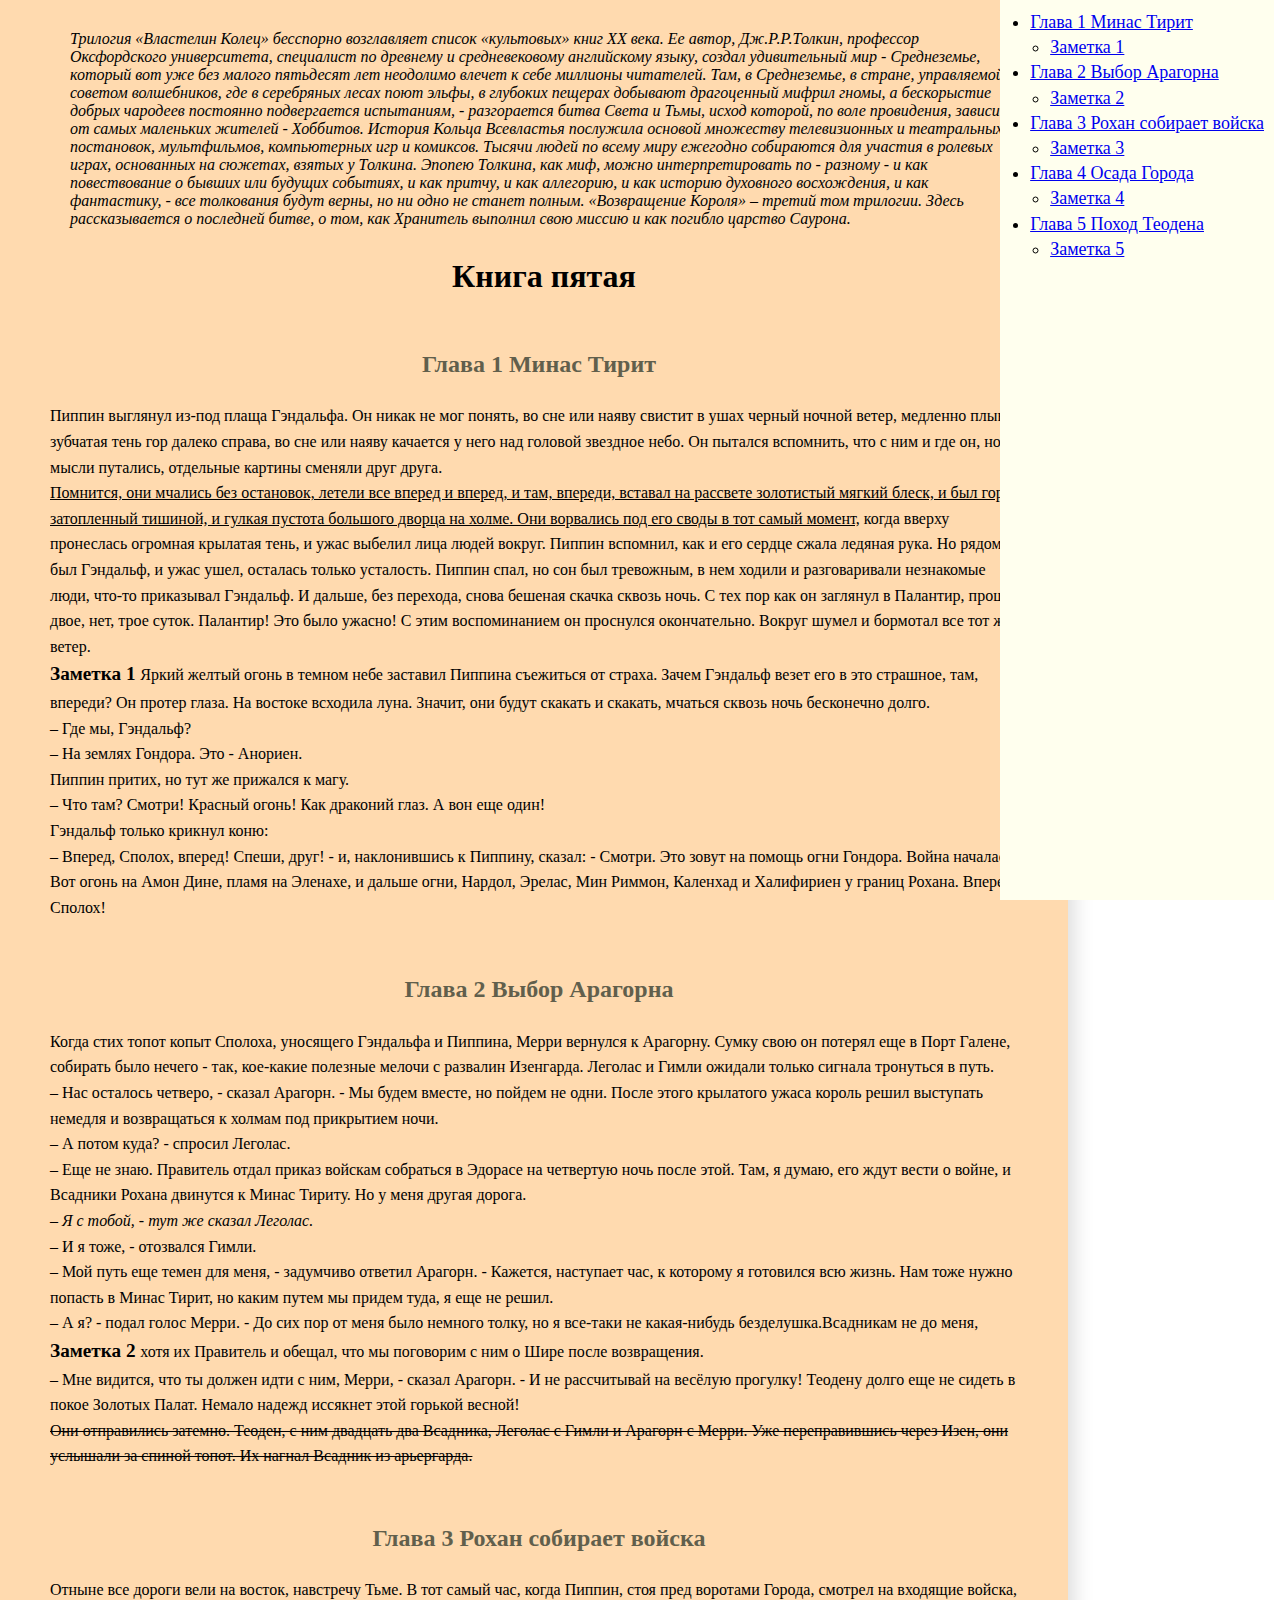
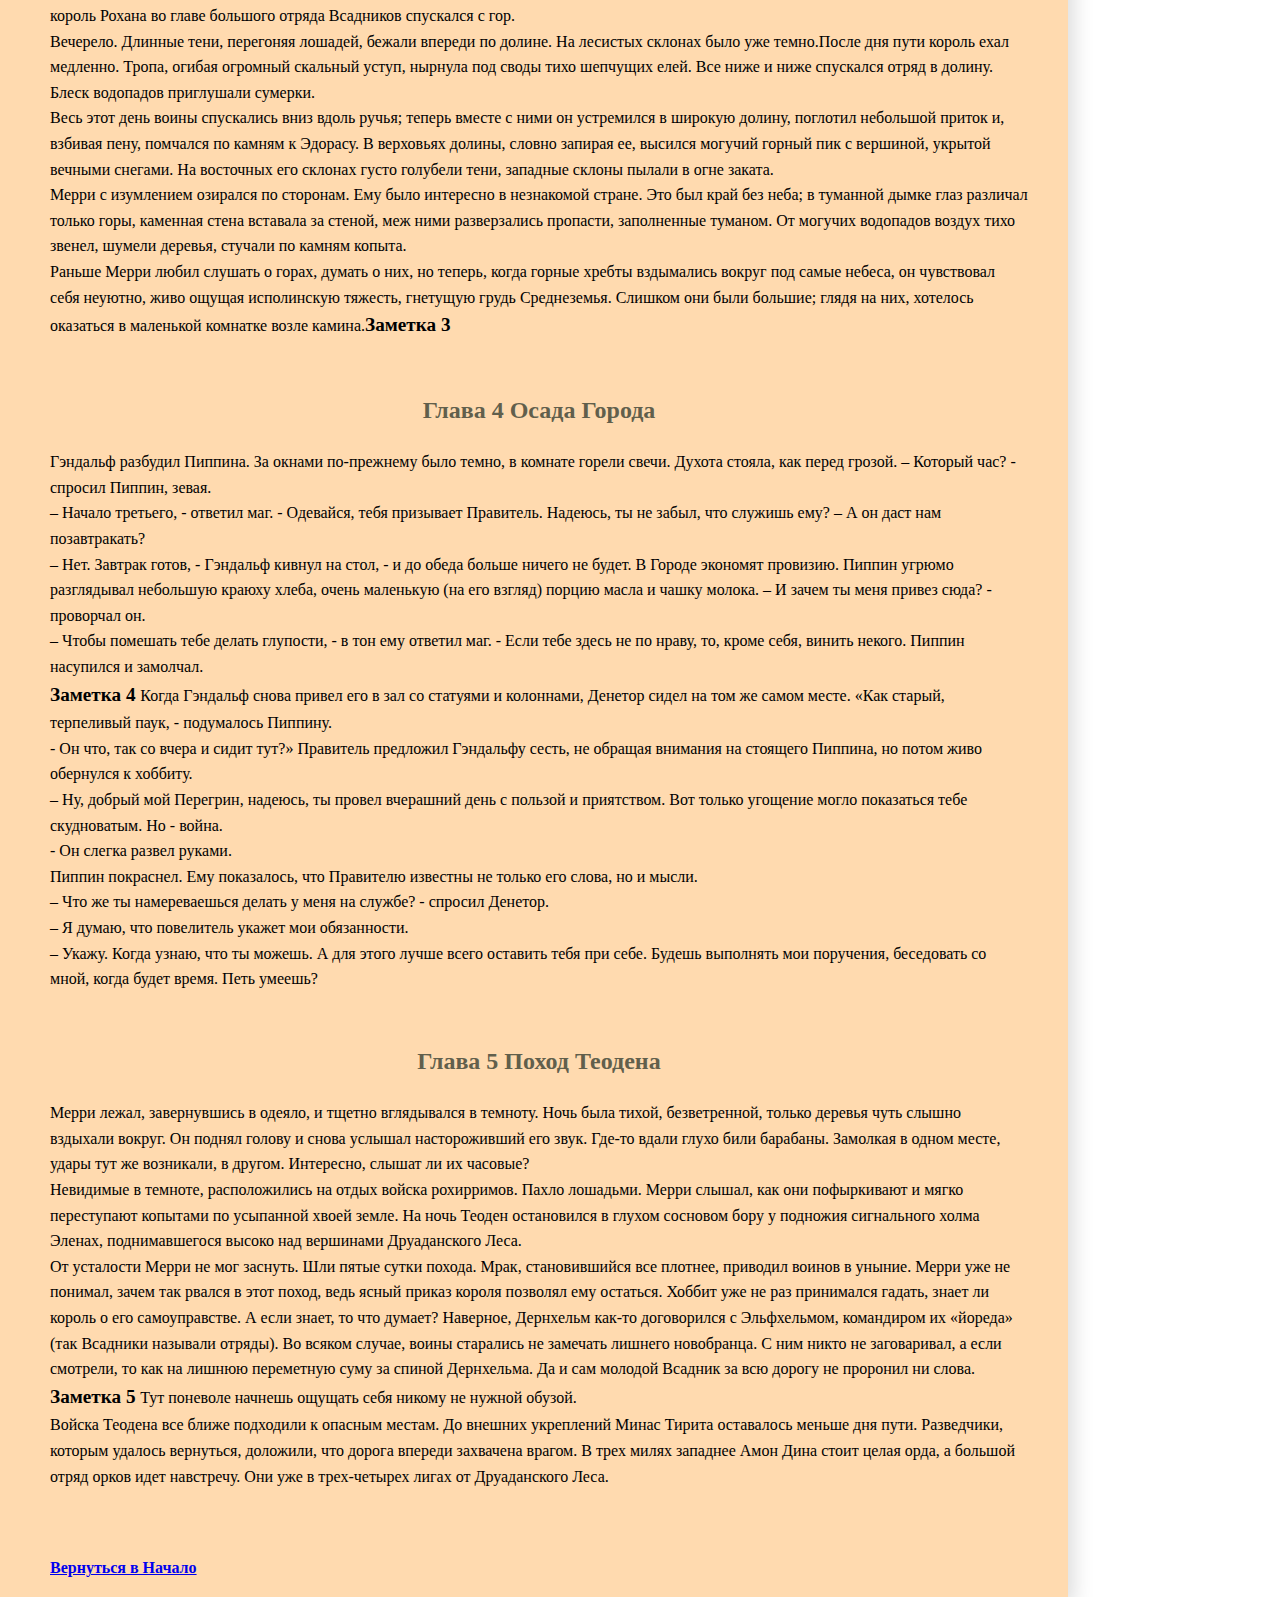
<file: homework 2/index.html>
<!DOCTYPE html>
<html lang="en">

<head>
    <meta charset="UTF-8">
    <meta name="viewport" content="width=device-width, initial-scale=1.0">
    <title>Book</title>
    <link rel="stylesheet" href="css/style.css">
</head>

<body>
    <div class="wrapper">
        <!-- foreword of book -->
        <div class="discription"> 
            Трилогия «Властелин Колец» бесспорно возглавляет список «культовых» книг XX века. Ее  автор, Дж.Р.Р.Толкин, профессор Оксфордского университета, специалист по древнему и средневековому английскому языку, создал
            удивительный мир - Среднеземье, который вот уже без малого пятьдесят лет неодолимо влечет к себе миллионы
            читателей. Там, в Среднеземье, в стране, управляемой советом волшебников, где в серебряных лесах поют эльфы, в
            глубоких пещерах добывают драгоценный мифрил гномы, а бескорыстие добрых чародеев постоянно подвергается
            испытаниям, - разгорается битва Света и Тьмы, исход которой, по воле провидения, зависит от самых маленьких
            жителей - Хоббитов. История Кольца Всевластья послужила основой множеству телевизионных и театральных
            постановок, мультфильмов, компьютерных игр и комиксов. Тысячи людей по всему миру ежегодно собираются для
            участия в ролевых играх, основанных на сюжетах, взятых у Толкина. Эпопею Толкина, как миф, можно
            интерпретировать по - разному - и как повествование о бывших или будущих событиях, и как притчу, и как
            аллегорию, и как историю духовного восхождения, и как фантастику, - все толкования будут верны, но ни одно не
            станет полным. «Возвращение Короля» – третий том трилогии. Здесь рассказывается о последней битве, о том, как
            Хранитель выполнил свою миссию и как погибло царство Саурона.
        </div>
        <!-- name of book -->
        <span class="bookfive"><h1> <a name="bookpart"> Книга пятая </a></h1></span>
        <!-- menu -->
        <div class="sidebar">
            <ul>
            <li> <a href="#chapter1"> Глава 1 Минас Тирит </a>
                <ul>
                    <li><a href="#note1"> Заметка 1</li></a>
                </ul>
            </li>
            <li> <a href="#chapter2">Глава 2 Выбор Арагорна </a> 
                <ul>
                    <li> <a href="#note2">Заметка 2</li></a>
                </ul>
            </li>
            <li><a href="#chapter3"> Глава 3 Рохан собирает войска</a>
                <ul>
                    <li><a href="#note3">Заметка 3</li></a>
                </ul>
            </li>
            <li><a href="#chapter4">Глава 4 Осада Города</a>
                <ul>
                    <li><a href="#note4">Заметка 4</li></a>
                </ul>
            </li>
            <li><a href="#chapter5">Глава 5 Поход Теодена</a>
                <ul>
                    <li><a href="#note5">Заметка 5</li></a>
                </ul>
            </li>
        </ul>
        </div>
        <!-- chapter1 -->
        <div class="text">
        <h2 align="center"><a name="chapter1"> <div class="headers">Глава 1 Минас Тирит</div></a></h2> 

            Пиппин выглянул из-под плаща Гэндальфа. Он никак не мог понять, во сне или наяву свистит в ушах черный ночной ветер, медленно плывет зубчатая тень гор далеко справа, во сне или наяву качается у него над головой звездное небо. Он пытался вспомнить, что с ним и где он, но мысли путались, отдельные картины сменяли друг друга. <br>
            <ins>Помнится, они мчались без остановок, летели все вперед и вперед, и там, впереди, вставал на рассвете золотистый мягкий блеск, и был город, затопленный тишиной, и гулкая пустота большого дворца на холме. Они ворвались под его своды в тот самый момент,</ins>  когда вверху пронеслась огромная крылатая тень, и ужас выбелил лица людей вокруг. Пиппин вспомнил, как и его сердце сжала ледяная рука. Но рядом был Гэндальф, и ужас ушел, осталась только усталость. Пиппин спал, но сон был тревожным, в нем ходили и разговаривали незнакомые люди, что-то приказывал Гэндальф. И дальше, без перехода, снова бешеная скачка сквозь ночь. С тех пор как он заглянул в Палантир, прошло двое, нет, трое суток. Палантир! Это было ужасно! С этим воспоминанием он проснулся окончательно. Вокруг шумел и бормотал все тот же ветер. <br>
            <big><strong><a name="note1"> Заметка 1 </a></strong></big>Яркий желтый огонь в темном небе заставил Пиппина съежиться от страха. Зачем Гэндальф везет его в это страшное, там, впереди? Он протер глаза. На востоке всходила луна. Значит, они будут скакать и скакать, мчаться сквозь ночь бесконечно долго. <br>
            – Где мы, Гэндальф? <br>
            – На землях Гондора. Это - Анориен. <br>
            Пиппин притих, но тут же прижался к магу. <br>
            – Что там? Смотри! Красный огонь! Как драконий глаз. А вон еще один! <br>
            Гэндальф только крикнул коню: <br>
            – Вперед, Сполох, вперед! Спеши, друг! - и, наклонившись к Пиппину, сказал: - Смотри. Это зовут на помощь огни Гондора. Война началась. Вот огонь на Амон Дине, пламя на Эленахе, и дальше огни, Нардол, Эрелас, Мин Риммон, Каленхад и Халифириен у границ Рохана. Вперед, Сполох!
        </div>
        <!-- chapter2 -->
        <div class="text">
        <h2 align="center"> <a name="chapter2"><div class="headers">Глава 2 Выбор Арагорна</div></a></h2> 
            Когда стих топот копыт Сполоха, уносящего Гэндальфа и Пиппина, Мерри вернулся к Арагорну. Сумку свою он потерял еще в Порт Галене, собирать было нечего - так, кое-какие полезные мелочи с развалин Изенгарда. Леголас и Гимли ожидали только сигнала тронуться в путь. <br>
            – Нас осталось четверо, - сказал Арагорн. - Мы будем вместе, но пойдем не одни. После этого крылатого ужаса король решил выступать немедля и возвращаться к холмам под прикрытием ночи. <br>
            – А потом куда? - спросил Леголас. <br>
            – Еще не знаю. Правитель отдал приказ войскам собраться в Эдорасе на четвертую ночь после этой. Там, я думаю, его ждут вести о войне, и Всадники Рохана двинутся к Минас Тириту. Но у меня другая дорога. <br>
            <i> – Я с тобой, - тут же сказал Леголас. </i><br>
            – И я тоже, - отозвался Гимли. <br>
            – Мой путь еще темен для меня, - задумчиво ответил Арагорн. - Кажется, наступает час, к которому я готовился всю жизнь. Нам тоже нужно попасть в Минас Тирит, но каким путем мы придем туда, я еще не решил. <br>
            – А я? - подал голос Мерри. - До сих пор от меня было немного толку, но я все-таки не какая-нибудь безделушка.Всадникам не до меня, <br> <big><strong><a name="note2">Заметка 2 </a></strong></big> хотя их Правитель и обещал, что мы поговорим с ним о Шире после возвращения. <br> – Мне видится, что ты должен идти с ним, Мерри, - сказал Арагорн. - И не рассчитывай на весёлую прогулку! Теодену долго еще не сидеть в покое Золотых Палат. Немало надежд иссякнет этой горькой весной! <br>
            <strike>Они отправились затемно. Теоден, с ним двадцать два Всадника, Леголас с Гимли и Арагорн с Мерри. Уже переправившись через Изен, они услышали за спиной топот. Их нагнал Всадник из арьергарда.</strike> 
        </div>
        <!-- chapter3 -->
        <div class="text">
        <h2 align="center"> <a name="chapter3"><div class="headers">Глава 3 Рохан собирает войска</div></a></h2> 

            Отныне все дороги вели на восток, навстречу Тьме. В тот самый час, когда Пиппин, стоя пред воротами Города, смотрел на входящие войска, король Рохана во главе большого отряда Всадников спускался с гор. <br>
            Вечерело. Длинные тени, перегоняя лошадей, бежали впереди по долине. На лесистых склонах было уже темно.После дня пути король ехал медленно. Тропа, огибая огромный скальный уступ, нырнула под своды тихо шепчущих елей. Все ниже и ниже спускался отряд в долину. Блеск водопадов приглушали сумерки. <br>
            Весь этот день воины спускались вниз вдоль ручья; теперь вместе с ними он устремился в широкую долину, поглотил небольшой приток и, взбивая пену, помчался по камням к Эдорасу. В верховьях долины, словно запирая ее, высился могучий горный пик с вершиной, укрытой вечными снегами. На восточных его склонах густо голубели тени, западные склоны пылали в огне заката. <br>
            Мерри с изумлением озирался по сторонам. Ему было интересно в незнакомой стране. Это был край без неба; в туманной дымке глаз различал только горы, каменная стена вставала за стеной, меж ними разверзались пропасти, заполненные туманом. От могучих водопадов воздух тихо звенел, шумели деревья, стучали по камням копыта. <br> Раньше Мерри любил слушать о горах, думать о них, но теперь, когда горные хребты вздымались вокруг под самые небеса, он чувствовал себя неуютно, живо ощущая исполинскую тяжесть, гнетущую грудь Среднеземья. Слишком они были большие; глядя на них, хотелось оказаться в маленькой комнатке возле камина.<big><strong><a name="note3">Заметка 3 </a></strong></big>
        </div>
        <!-- chapter4 -->
        <div class="text">
        <h2 align="center"> <a name="chapter4"><div class="headers"> Глава 4 Осада Города</div></a></h2>

            Гэндальф разбудил Пиппина. За окнами по-прежнему было темно, в комнате горели свечи. Духота стояла, как перед грозой.
            – Который час? - спросил Пиппин, зевая. <br>
            – Начало третьего, - ответил маг. - Одевайся, тебя призывает Правитель. Надеюсь, ты не забыл, что служишь ему?
            – А он даст нам позавтракать? <br>
            – Нет. Завтрак готов, - Гэндальф кивнул на стол, - и до обеда больше ничего не будет. В Городе экономят провизию.
            Пиппин угрюмо разглядывал небольшую краюху хлеба, очень маленькую (на его взгляд) порцию масла и чашку молока.
            – И зачем ты меня привез сюда? - проворчал он. <br>
            – Чтобы помешать тебе делать глупости, - в тон ему ответил маг. - Если тебе здесь не по нраву, то, кроме себя, винить некого.
            Пиппин насупился и замолчал. <br>
            <big><strong><a name="note4">Заметка 4 </a></strong></big>
            Когда Гэндальф снова привел его в зал со статуями и колоннами, Денетор сидел на том же самом месте. «Как старый, терпеливый паук, - подумалось Пиппину.  <br> - Он что, так со вчера и сидит тут?» Правитель предложил Гэндальфу сесть, не обращая внимания на стоящего Пиппина, но потом живо обернулся к хоббиту. <br>
            – Ну, добрый мой Перегрин, надеюсь, ты провел вчерашний день с пользой и приятством. Вот только угощение могло показаться тебе скудноватым. Но - война. <br> 
            - Он слегка развел руками. <br>
            Пиппин покраснел. Ему показалось, что Правителю известны не только его слова, но и мысли. <br>
            – Что же ты намереваешься делать у меня на службе? - спросил Денетор. <br>
            – Я думаю, что повелитель укажет мои обязанности. <br>
            – Укажу. Когда узнаю, что ты можешь. А для этого лучше всего оставить тебя при себе. Будешь выполнять мои поручения, беседовать со мной, когда будет время. Петь умеешь?
            </div>
        <!-- chapter5 -->
        <div class="text">
        <h2 align="center"> <a name="chapter5"><div class="headers">Глава 5 Поход Теодена</div></a></h2> 

            Мерри лежал, завернувшись в одеяло, и тщетно вглядывался в темноту. Ночь была тихой, безветренной, только деревья чуть слышно вздыхали вокруг. Он поднял голову и снова услышал настороживший его звук. Где-то вдали глухо били барабаны. Замолкая в одном месте, удары тут же возникали, в другом. Интересно, слышат ли их часовые? <br>
            Невидимые в темноте, расположились на отдых войска рохирримов. Пахло лошадьми. Мерри слышал, как они пофыркивают и мягко переступают копытами по усыпанной хвоей земле. На ночь Теоден остановился в глухом сосновом бору у подножия сигнального холма Эленах, поднимавшегося высоко над вершинами Друаданского Леса. <br>
            От усталости Мерри не мог заснуть. Шли пятые сутки похода. Мрак, становившийся все плотнее, приводил воинов в уныние. Мерри уже не понимал, зачем так рвался в этот поход, ведь ясный приказ короля позволял ему остаться. Хоббит уже не раз принимался гадать, знает ли король о его самоуправстве. А если знает, то что думает? Наверное, Дернхельм как-то договорился с Эльфхельмом, командиром их «йореда» (так Всадники называли отряды). Во всяком случае, воины старались не замечать лишнего новобранца. С ним никто не заговаривал, а если смотрели, то как на лишнюю переметную суму за спиной Дернхельма. Да и сам молодой Всадник за всю дорогу не проронил ни слова. <big><strong><a name="note5">Заметка 5 </a></strong></big> Тут поневоле начнешь ощущать себя никому не нужной обузой. <br>
            Войска Теодена все ближе подходили к опасным местам. До внешних укреплений Минас Тирита оставалось меньше дня пути. Разведчики, которым удалось вернуться, доложили, что дорога впереди захвачена врагом. В трех милях западнее Амон Дина стоит целая орда, а большой отряд орков идет навстречу. Они уже в трех-четырех лигах от Друаданского Леса.

        </div>
        <!-- Footer with link to the top -->
        <div class="footer">
        <span><strong><a href="#bookpart"> Вернуться в Начало</a></strong>
        </span>
        </div>
    </div>
</body>

</html>
</file>
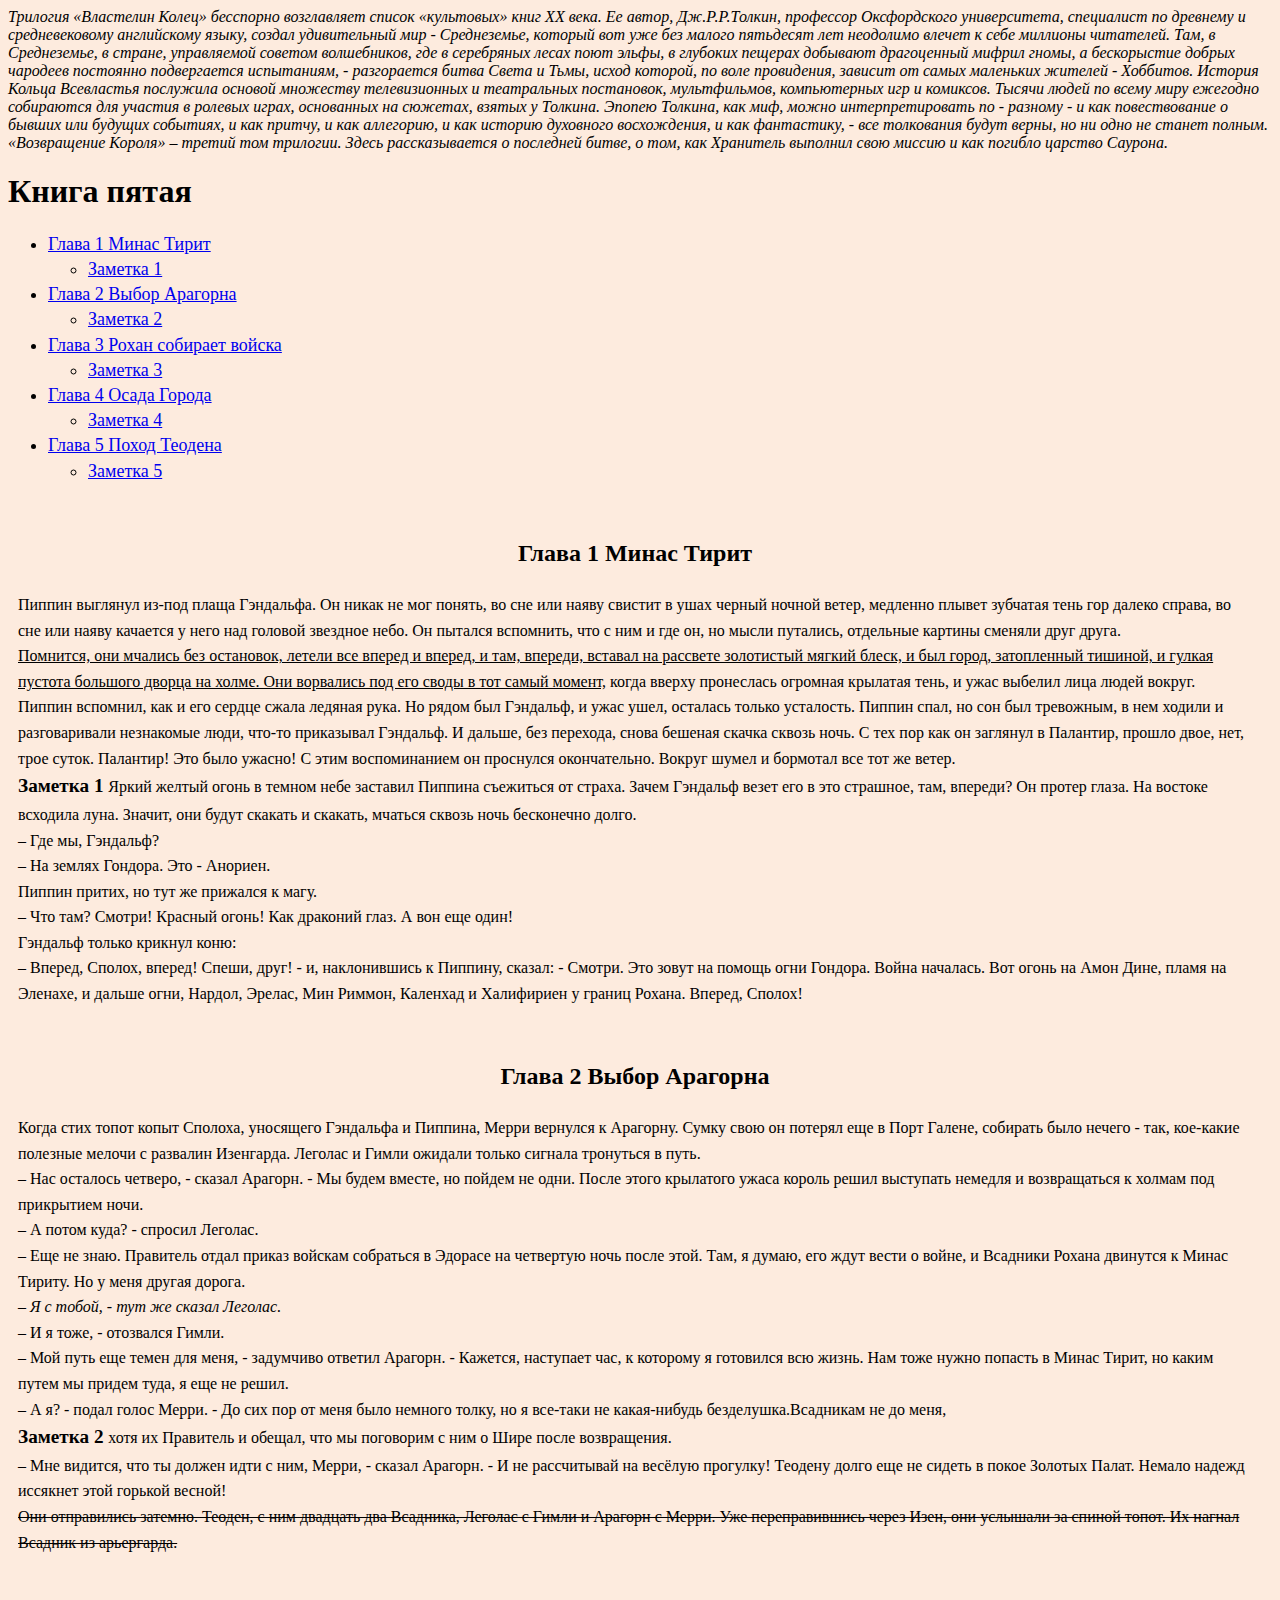
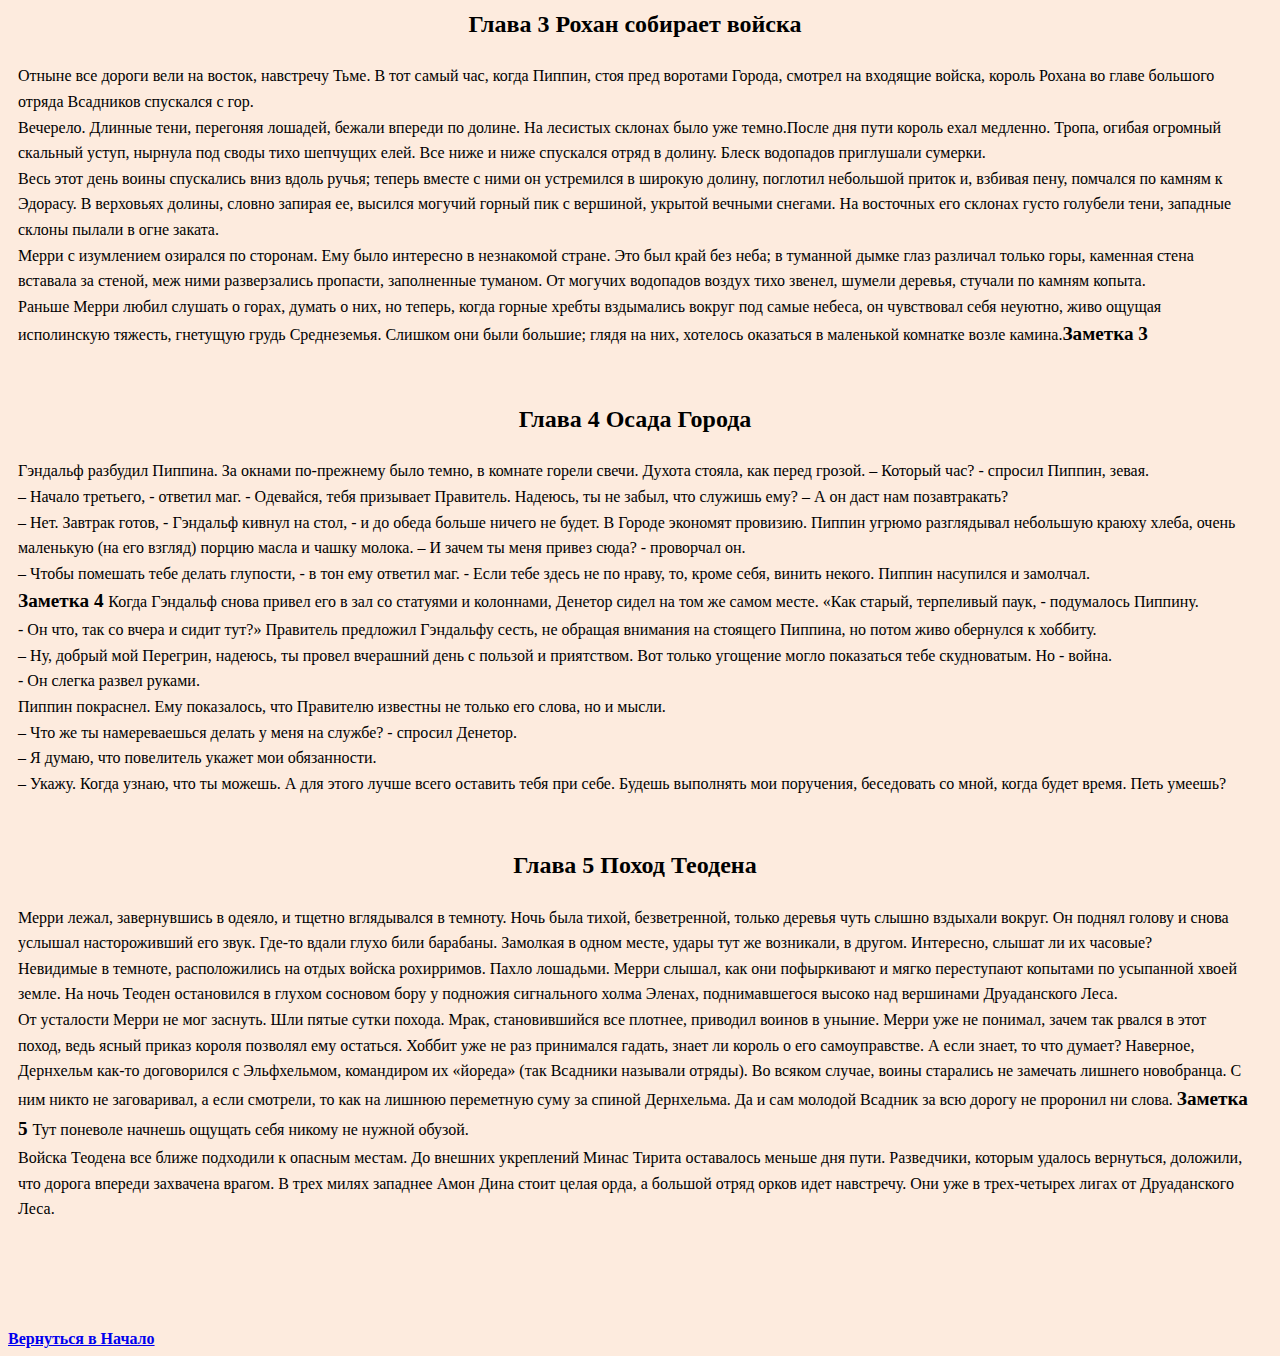
<file: lesson 1/index.html>
<!DOCTYPE html>
<html lang="en">

<head>
    <meta charset="UTF-8">
    <meta name="viewport" content="width=device-width, initial-scale=1.0">
    <title>My site</title>
    <link rel="stylesheet" href="css/style.css">
</head>

<body>
    <em> Трилогия «Властелин Колец» бесспорно возглавляет список «культовых» книг XX века. Ее автор, Дж.Р.Р.Толкин,
        профессор Оксфордского университета, специалист по древнему и средневековому английскому языку, создал
        удивительный мир - Среднеземье, который вот уже без малого пятьдесят лет неодолимо влечет к себе миллионы
        читателей. Там, в Среднеземье, в стране, управляемой советом волшебников, где в серебряных лесах поют эльфы, в
        глубоких пещерах добывают драгоценный мифрил гномы, а бескорыстие добрых чародеев постоянно подвергается
        испытаниям, - разгорается битва Света и Тьмы, исход которой, по воле провидения, зависит от самых маленьких
        жителей - Хоббитов. История Кольца Всевластья послужила основой множеству телевизионных и театральных
        постановок, мультфильмов, компьютерных игр и комиксов. Тысячи людей по всему миру ежегодно собираются для
        участия в ролевых играх, основанных на сюжетах, взятых у Толкина. Эпопею Толкина, как миф, можно
        интерпретировать по - разному - и как повествование о бывших или будущих событиях, и как притчу, и как
        аллегорию, и как историю духовного восхождения, и как фантастику, - все толкования будут верны, но ни одно не
        станет полным. «Возвращение Короля» – третий том трилогии. Здесь рассказывается о последней битве, о том, как
        Хранитель выполнил свою миссию и как погибло царство Саурона. </em>
        <h1> <a name="bookpart"> Книга пятая </a></h1>
        <!-- content -->
        <div class="content">
        <ul>
        <li> <a href="#chapter1"> Глава 1 Минас Тирит </a>
            <ul>
                <li><a href="#note1"> Заметка 1</li></a>
            </ul>
        </li>
        <li> <a href="#chapter2">Глава 2 Выбор Арагорна </a> 
            <ul>
                <li> <a href="#note2">Заметка 2</li></a>
            </ul>
        </li>
        <li><a href="#chapter3"> Глава 3 Рохан собирает войска</a>
            <ul>
                <li><a href="#note3">Заметка 3</li></a>
            </ul>
        </li>
        <li><a href="#chapter4">Глава 4 Осада Города</a>
            <ul>
                <li><a href="#note4">Заметка 4</li></a>
            </ul>
        </li>
        <li><a href="#chapter5">Глава 5 Поход Теодена</a>
            <ul>
                <li><a href="#note5">Заметка 5</li></a>
            </ul>
        </li>
    </ul>
    </div>  
    <!-- chapter1 -->
    <div class="text">
    <h2 align="center"><a name="chapter1"> Глава 1 Минас Тирит </a></h2> 

        Пиппин выглянул из-под плаща Гэндальфа. Он никак не мог понять, во сне или наяву свистит в ушах черный ночной ветер, медленно плывет зубчатая тень гор далеко справа, во сне или наяву качается у него над головой звездное небо. Он пытался вспомнить, что с ним и где он, но мысли путались, отдельные картины сменяли друг друга. <br>
        <ins>Помнится, они мчались без остановок, летели все вперед и вперед, и там, впереди, вставал на рассвете золотистый мягкий блеск, и был город, затопленный тишиной, и гулкая пустота большого дворца на холме. Они ворвались под его своды в тот самый момент,</ins>  когда вверху пронеслась огромная крылатая тень, и ужас выбелил лица людей вокруг. Пиппин вспомнил, как и его сердце сжала ледяная рука. Но рядом был Гэндальф, и ужас ушел, осталась только усталость. Пиппин спал, но сон был тревожным, в нем ходили и разговаривали незнакомые люди, что-то приказывал Гэндальф. И дальше, без перехода, снова бешеная скачка сквозь ночь. С тех пор как он заглянул в Палантир, прошло двое, нет, трое суток. Палантир! Это было ужасно! С этим воспоминанием он проснулся окончательно. Вокруг шумел и бормотал все тот же ветер. <br>
        <big><strong><a name="note1"> Заметка 1 </a></strong></big>Яркий желтый огонь в темном небе заставил Пиппина съежиться от страха. Зачем Гэндальф везет его в это страшное, там, впереди? Он протер глаза. На востоке всходила луна. Значит, они будут скакать и скакать, мчаться сквозь ночь бесконечно долго. <br>
        – Где мы, Гэндальф? <br>
        – На землях Гондора. Это - Анориен. <br>
        Пиппин притих, но тут же прижался к магу. <br>
        – Что там? Смотри! Красный огонь! Как драконий глаз. А вон еще один! <br>
        Гэндальф только крикнул коню: <br>
        – Вперед, Сполох, вперед! Спеши, друг! - и, наклонившись к Пиппину, сказал: - Смотри. Это зовут на помощь огни Гондора. Война началась. Вот огонь на Амон Дине, пламя на Эленахе, и дальше огни, Нардол, Эрелас, Мин Риммон, Каленхад и Халифириен у границ Рохана. Вперед, Сполох!
    </div>
    <!-- chapter2 -->
    <div class="text">
       <h2 align="center"> <a name="chapter2"> Глава 2 Выбор Арагорна </a></h2> 
        Когда стих топот копыт Сполоха, уносящего Гэндальфа и Пиппина, Мерри вернулся к Арагорну. Сумку свою он потерял еще в Порт Галене, собирать было нечего - так, кое-какие полезные мелочи с развалин Изенгарда. Леголас и Гимли ожидали только сигнала тронуться в путь. <br>
        – Нас осталось четверо, - сказал Арагорн. - Мы будем вместе, но пойдем не одни. После этого крылатого ужаса король решил выступать немедля и возвращаться к холмам под прикрытием ночи. <br>
        – А потом куда? - спросил Леголас. <br>
        – Еще не знаю. Правитель отдал приказ войскам собраться в Эдорасе на четвертую ночь после этой. Там, я думаю, его ждут вести о войне, и Всадники Рохана двинутся к Минас Тириту. Но у меня другая дорога. <br>
        <i> – Я с тобой, - тут же сказал Леголас. </i><br>
        – И я тоже, - отозвался Гимли. <br>
        – Мой путь еще темен для меня, - задумчиво ответил Арагорн. - Кажется, наступает час, к которому я готовился всю жизнь. Нам тоже нужно попасть в Минас Тирит, но каким путем мы придем туда, я еще не решил. <br>
        – А я? - подал голос Мерри. - До сих пор от меня было немного толку, но я все-таки не какая-нибудь безделушка.Всадникам не до меня, <br> <big><strong><a name="note2">Заметка 2 </a></strong></big> хотя их Правитель и обещал, что мы поговорим с ним о Шире после возвращения. <br> – Мне видится, что ты должен идти с ним, Мерри, - сказал Арагорн. - И не рассчитывай на весёлую прогулку! Теодену долго еще не сидеть в покое Золотых Палат. Немало надежд иссякнет этой горькой весной! <br>
        <strike>Они отправились затемно. Теоден, с ним двадцать два Всадника, Леголас с Гимли и Арагорн с Мерри. Уже переправившись через Изен, они услышали за спиной топот. Их нагнал Всадник из арьергарда.</strike> 
    </div>
    <!-- chapter3 -->
    <div class="text">
       <h2 align="center"> <a name="chapter3"> Глава 3 Рохан собирает войска </a></h2> 

        Отныне все дороги вели на восток, навстречу Тьме. В тот самый час, когда Пиппин, стоя пред воротами Города, смотрел на входящие войска, король Рохана во главе большого отряда Всадников спускался с гор. <br>
        Вечерело. Длинные тени, перегоняя лошадей, бежали впереди по долине. На лесистых склонах было уже темно.После дня пути король ехал медленно. Тропа, огибая огромный скальный уступ, нырнула под своды тихо шепчущих елей. Все ниже и ниже спускался отряд в долину. Блеск водопадов приглушали сумерки. <br>
        Весь этот день воины спускались вниз вдоль ручья; теперь вместе с ними он устремился в широкую долину, поглотил небольшой приток и, взбивая пену, помчался по камням к Эдорасу. В верховьях долины, словно запирая ее, высился могучий горный пик с вершиной, укрытой вечными снегами. На восточных его склонах густо голубели тени, западные склоны пылали в огне заката. <br>
        Мерри с изумлением озирался по сторонам. Ему было интересно в незнакомой стране. Это был край без неба; в туманной дымке глаз различал только горы, каменная стена вставала за стеной, меж ними разверзались пропасти, заполненные туманом. От могучих водопадов воздух тихо звенел, шумели деревья, стучали по камням копыта. <br> Раньше Мерри любил слушать о горах, думать о них, но теперь, когда горные хребты вздымались вокруг под самые небеса, он чувствовал себя неуютно, живо ощущая исполинскую тяжесть, гнетущую грудь Среднеземья. Слишком они были большие; глядя на них, хотелось оказаться в маленькой комнатке возле камина.<big><strong><a name="note3">Заметка 3 </a></strong></big>
    </div>
    <!-- chapter4 -->
    <div class="text">
       <h2 align="center"> <a name="chapter4"> Глава 4 Осада Города </a></h2>

       Гэндальф разбудил Пиппина. За окнами по-прежнему было темно, в комнате горели свечи. Духота стояла, как перед грозой.
       – Который час? - спросил Пиппин, зевая. <br>
       – Начало третьего, - ответил маг. - Одевайся, тебя призывает Правитель. Надеюсь, ты не забыл, что служишь ему?
       – А он даст нам позавтракать? <br>
       – Нет. Завтрак готов, - Гэндальф кивнул на стол, - и до обеда больше ничего не будет. В Городе экономят провизию.
       Пиппин угрюмо разглядывал небольшую краюху хлеба, очень маленькую (на его взгляд) порцию масла и чашку молока.
       – И зачем ты меня привез сюда? - проворчал он. <br>
       – Чтобы помешать тебе делать глупости, - в тон ему ответил маг. - Если тебе здесь не по нраву, то, кроме себя, винить некого.
       Пиппин насупился и замолчал. <br>
       <big><strong><a name="note4">Заметка 4 </a></strong></big>
       Когда Гэндальф снова привел его в зал со статуями и колоннами, Денетор сидел на том же самом месте. «Как старый, терпеливый паук, - подумалось Пиппину.  <br> - Он что, так со вчера и сидит тут?» Правитель предложил Гэндальфу сесть, не обращая внимания на стоящего Пиппина, но потом живо обернулся к хоббиту. <br>
       – Ну, добрый мой Перегрин, надеюсь, ты провел вчерашний день с пользой и приятством. Вот только угощение могло показаться тебе скудноватым. Но - война. <br> 
       - Он слегка развел руками. <br>
       Пиппин покраснел. Ему показалось, что Правителю известны не только его слова, но и мысли. <br>
       – Что же ты намереваешься делать у меня на службе? - спросил Денетор. <br>
       – Я думаю, что повелитель укажет мои обязанности. <br>
       – Укажу. Когда узнаю, что ты можешь. А для этого лучше всего оставить тебя при себе. Будешь выполнять мои поручения, беседовать со мной, когда будет время. Петь умеешь?
    </div>
    <!-- chapter5 -->
    <div class="text">
       <h2 align="center"> <a name="chapter5"> Глава 5 Поход Теодена  </a></h2> 

        Мерри лежал, завернувшись в одеяло, и тщетно вглядывался в темноту. Ночь была тихой, безветренной, только деревья чуть слышно вздыхали вокруг. Он поднял голову и снова услышал настороживший его звук. Где-то вдали глухо били барабаны. Замолкая в одном месте, удары тут же возникали, в другом. Интересно, слышат ли их часовые? <br>
        Невидимые в темноте, расположились на отдых войска рохирримов. Пахло лошадьми. Мерри слышал, как они пофыркивают и мягко переступают копытами по усыпанной хвоей земле. На ночь Теоден остановился в глухом сосновом бору у подножия сигнального холма Эленах, поднимавшегося высоко над вершинами Друаданского Леса. <br>
        От усталости Мерри не мог заснуть. Шли пятые сутки похода. Мрак, становившийся все плотнее, приводил воинов в уныние. Мерри уже не понимал, зачем так рвался в этот поход, ведь ясный приказ короля позволял ему остаться. Хоббит уже не раз принимался гадать, знает ли король о его самоуправстве. А если знает, то что думает? Наверное, Дернхельм как-то договорился с Эльфхельмом, командиром их «йореда» (так Всадники называли отряды). Во всяком случае, воины старались не замечать лишнего новобранца. С ним никто не заговаривал, а если смотрели, то как на лишнюю переметную суму за спиной Дернхельма. Да и сам молодой Всадник за всю дорогу не проронил ни слова. <big><strong><a name="note5">Заметка 5 </a></strong></big> Тут поневоле начнешь ощущать себя никому не нужной обузой. <br>
        Войска Теодена все ближе подходили к опасным местам. До внешних укреплений Минас Тирита оставалось меньше дня пути. Разведчики, которым удалось вернуться, доложили, что дорога впереди захвачена врагом. В трех милях западнее Амон Дина стоит целая орда, а большой отряд орков идет навстречу. Они уже в трех-четырех лигах от Друаданского Леса.

    </div>
    <br><br><br><br><br><br>
    <!-- link to top of the page -->
    <span><strong><a href="#bookpart"> Вернуться в Начало</a></strong></span>

</body>

</html>
</file>
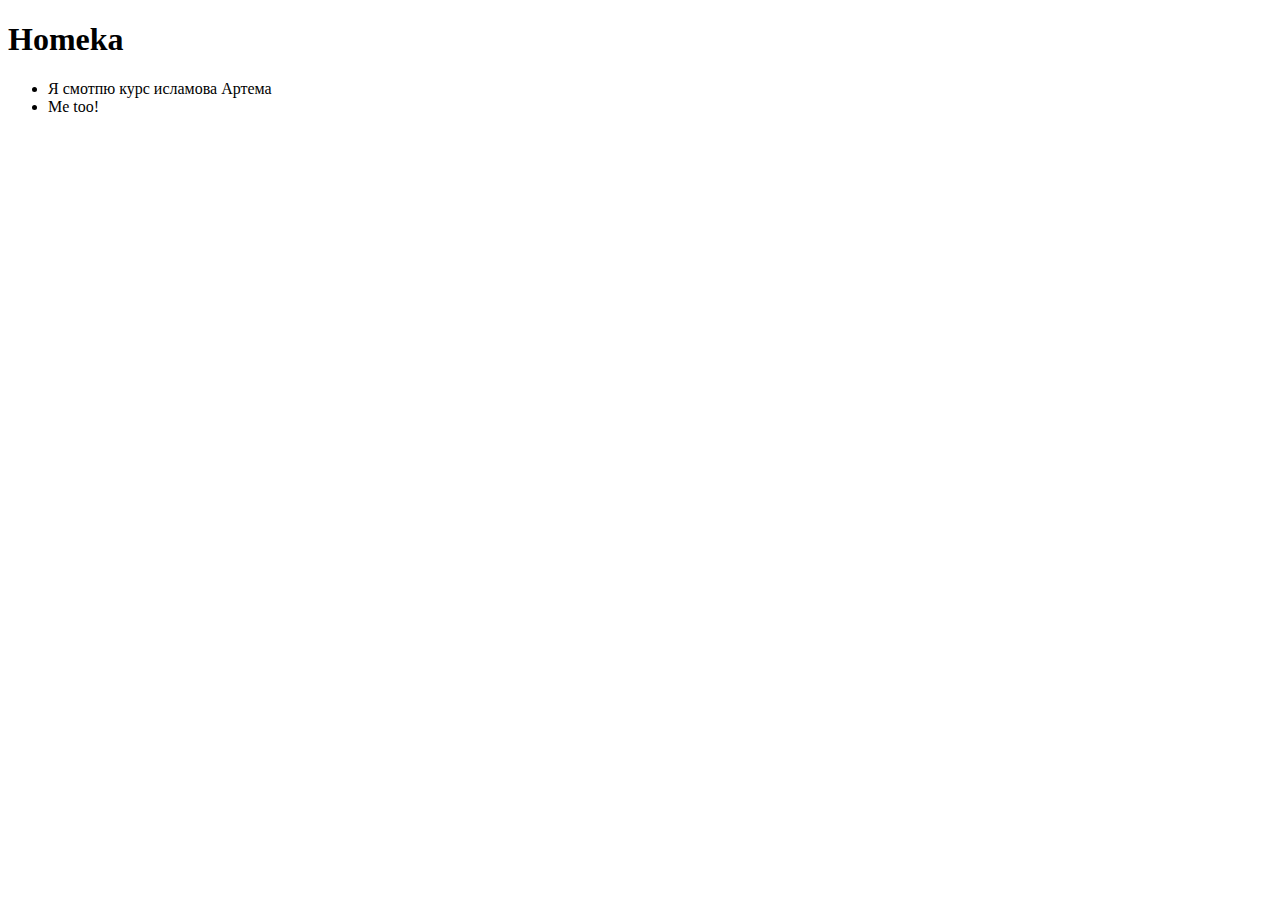
<file: lesson 3/index.html>
<!DOCTYPE html>
<html lang="en">
<head>
    <meta charset="UTF-8">
    <meta name="viewport" content="width=device-width, initial-scale=1.0">
    <title>Homework 3</title>
</head>
<body>
    <div>
        <h1>Homeka</h1>
        <ul>
            <li>
                Я смотпю курс исламова Артема
            </li>
            <li>
                Me too!
            </li>
        </ul>

    </div>


</body>
</html>
</file>
<file: homework 2/css/style.css>
* {
    padding: 0;
    margin: 0;
    box-sizing: border-box;
}

ul {
    padding: 0;
    margin-left: 20px;
}

.wrapper {
    background: #ffdaaf;
    padding-left: 40px;
    padding-right: 20px;
    max-width: 1068px;
    float: left;
    margin: 0 auto;
    box-shadow: 5px 9px 20px rgba(0, 0, 0, 0.15);
}

.discription {
    font-style: italic;
    padding: 30px;
}

.text {
    /* padding-top: 30px; */
    line-height: 1.6;
    margin-top: 50px;
    padding-left: 10px;
    padding-right: 20px;
}
.sidebar {
    top: 0.001%;
    height: 100%;
    line-height: 1.4;
    font-size: large;
    position: fixed;
    right: 6px;
    padding: 10px;
    background: #ffe;
    /* border: 1px solid #333; */
}

.bookfive {
    text-align: center;
}

.footer {
    padding-left: 10px;
    margin-top: 70px;
    margin-bottom: 20px;
    color: rgb(0, 255, 170);
}

.headers {
    color: rgb(97, 95, 76);
    font-size: 24px;
    padding-bottom: 20px;
}
</file>
<file: lesson 1/css/style.css>
body {
    background-color: rgb(253, 235, 222);
}

.text{
    line-height: 1.6;
    margin-top: 50px;
    padding-left: 10px;
    padding-right: 20px;
}

.content{
    line-height: 1.4;
    font-size: large ;

}
</file>
